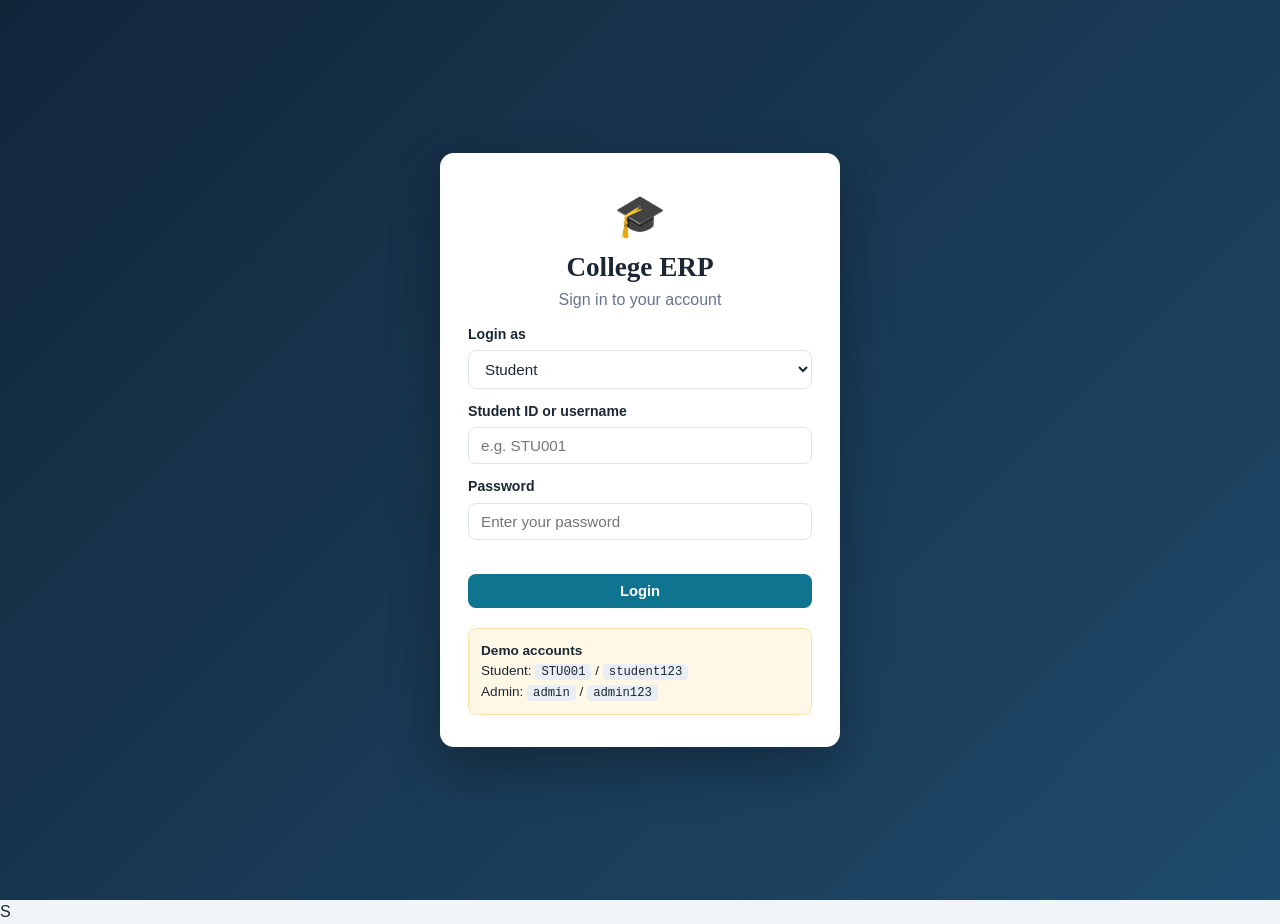
<file: index.html>
<!DOCTYPE html>
<html lang="en">
<head>
  <meta charset="UTF-8">
  <meta name="viewport" content="width=device-width, initial-scale=1.0">
  <title>College ERP</title>
  <link rel="stylesheet" href="style.css">
</head>
<body>

  <!-- =====================================================
       1. LOGIN SCREEN (shown first)
       ===================================================== -->
  <section id="login-screen">
    <div class="login-card">
      <div class="login-logo">🎓</div>
      <h1>College ERP</h1>
      <p class="muted">Sign in to your account</p>

      <form id="login-form">
        <label for="login-role">Login as</label>
        <select id="login-role">
          <option value="student">Student</option>
          <option value="admin">Admin</option>
        </select>

        <label for="login-id">Student ID or username</label>
        <input type="text" id="login-id" placeholder="e.g. STU001" required>

        <label for="login-password">Password</label>
        <input type="password" id="login-password" placeholder="Enter your password" required>

        <p id="login-error" class="error-text"></p>
        <button type="submit" class="btn btn-primary btn-block">Login</button>
      </form>

      <div class="demo-box">
        <strong>Demo accounts</strong>
        <p>Student: <code>STU001</code> / <code>student123</code></p>
        <p>Admin: <code>admin</code> / <code>admin123</code></p>
      </div>
    </div>
  </section>

  <!-- =====================================================
       2. MAIN APP (sidebar + top bar + page content)
       ===================================================== -->
  <div id="app" class="hidden">

    <aside id="sidebar">
      <div class="brand">🎓 <span>College ERP</span></div>
      <nav id="nav-menu"></nav>
      <button class="logout-btn" onclick="logout()">Logout</button>
    </aside>
    <div id="overlay" onclick="closeSidebar()"></div>

    <div class="main">
      <header class="topbar">
        <button class="icon-btn menu-btn" onclick="toggleSidebar()" aria-label="Open menu">☰</button>
        <h2 id="page-title">Dashboard</h2>
        <div class="user-info">
          <span id="user-name"></span>
          <span id="user-role" class="badge badge-blue"></span>
        </div>
      </header>

      <!-- Every page is drawn into this container by script.js -->
      <main id="content"></main>
    </div>
  </div>

  <!-- =====================================================
       3. POP-UP FORM (used for all "Add" and "Edit" forms)
       ===================================================== -->
  <div id="modal" class="modal hidden" onclick="if (event.target === this) closeModal()">
    <div class="modal-box">
      <div class="modal-head">
        <h3 id="modal-title"></h3>
        <button class="icon-btn" onclick="closeModal()" aria-label="Close">✕</button>
      </div>
      <form id="modal-form">
        <div id="modal-body"></div>
        <div class="modal-actions">
          <button type="button" class="btn btn-light" onclick="closeModal()">Cancel</button>
          <button type="submit" class="btn btn-primary">Save</button>
        </div>
      </form>
    </div>
  </div>

  <!-- Small message that appears at the bottom of the screen -->
  <div id="toast" class="toast"></div>

  <script src="script.js"></script>
</body>
</html>S
</file>
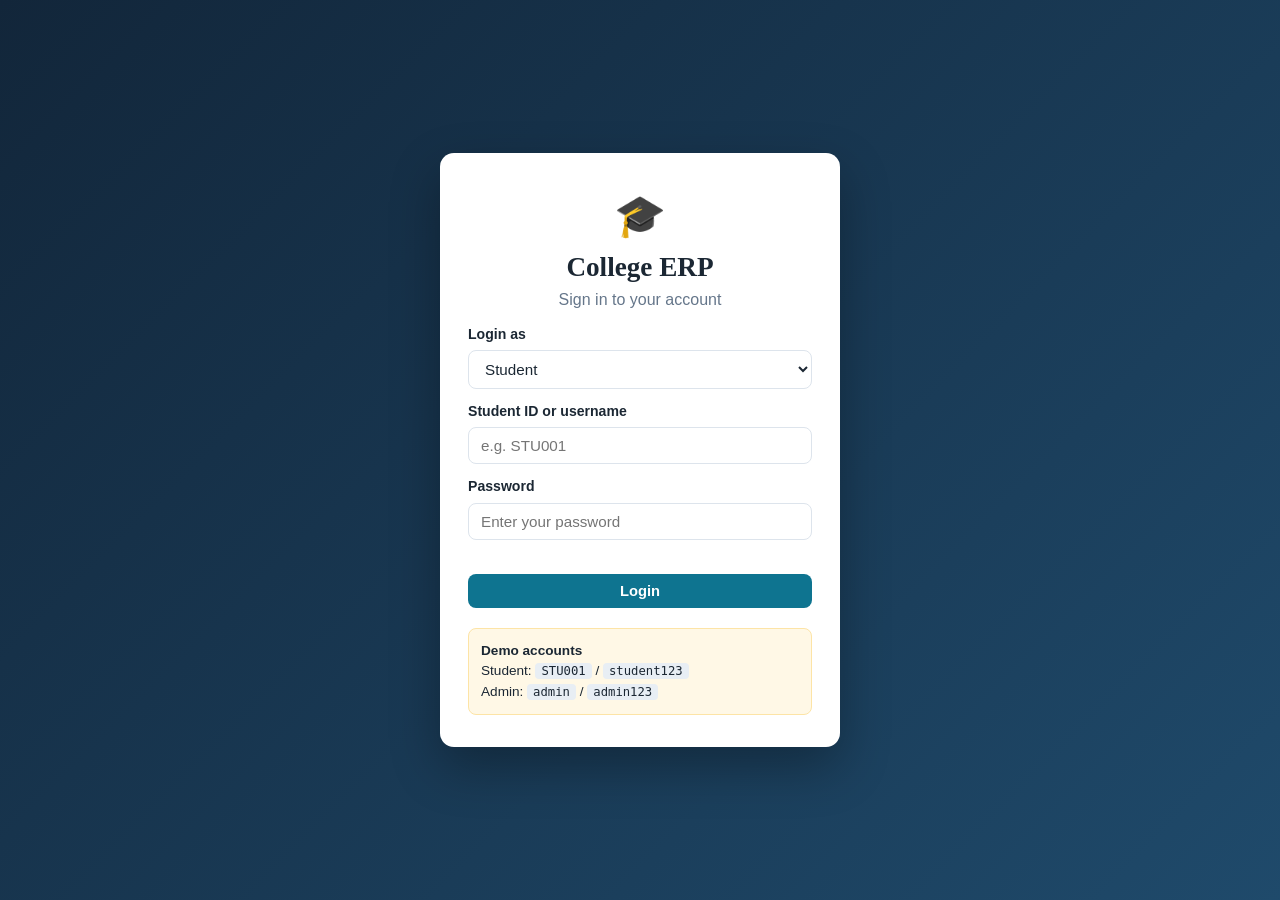
<file: college-erp/index.html>
<!DOCTYPE html>
<html lang="en">
<head>
  <meta charset="UTF-8">
  <meta name="viewport" content="width=device-width, initial-scale=1.0">
  <title>College ERP</title>
  <link rel="stylesheet" href="style.css">
</head>
<body>

  <!-- =====================================================
       1. LOGIN SCREEN (shown first)
       ===================================================== -->
  <section id="login-screen">
    <div class="login-card">
      <div class="login-logo">🎓</div>
      <h1>College ERP</h1>
      <p class="muted">Sign in to your account</p>

      <form id="login-form">
        <label for="login-role">Login as</label>
        <select id="login-role">
          <option value="student">Student</option>
          <option value="admin">Admin</option>
        </select>

        <label for="login-id">Student ID or username</label>
        <input type="text" id="login-id" placeholder="e.g. STU001" required>

        <label for="login-password">Password</label>
        <input type="password" id="login-password" placeholder="Enter your password" required>

        <p id="login-error" class="error-text"></p>
        <button type="submit" class="btn btn-primary btn-block">Login</button>
      </form>

      <div class="demo-box">
        <strong>Demo accounts</strong>
        <p>Student: <code>STU001</code> / <code>student123</code></p>
        <p>Admin: <code>admin</code> / <code>admin123</code></p>
      </div>
    </div>
  </section>

  <!-- =====================================================
       2. MAIN APP (sidebar + top bar + page content)
       ===================================================== -->
  <div id="app" class="hidden">

    <aside id="sidebar">
      <div class="brand">🎓 <span>College ERP</span></div>
      <nav id="nav-menu"></nav>
      <button class="logout-btn" onclick="logout()">Logout</button>
    </aside>
    <div id="overlay" onclick="closeSidebar()"></div>

    <div class="main">
      <header class="topbar">
        <button class="icon-btn menu-btn" onclick="toggleSidebar()" aria-label="Open menu">☰</button>
        <h2 id="page-title">Dashboard</h2>
        <div class="user-info">
          <span id="user-name"></span>
          <span id="user-role" class="badge badge-blue"></span>
        </div>
      </header>

      <!-- Every page is drawn into this container by script.js -->
      <main id="content"></main>
    </div>
  </div>

  <!-- =====================================================
       3. POP-UP FORM (used for all "Add" and "Edit" forms)
       ===================================================== -->
  <div id="modal" class="modal hidden" onclick="if (event.target === this) closeModal()">
    <div class="modal-box">
      <div class="modal-head">
        <h3 id="modal-title"></h3>
        <button class="icon-btn" onclick="closeModal()" aria-label="Close">✕</button>
      </div>
      <form id="modal-form">
        <div id="modal-body"></div>
        <div class="modal-actions">
          <button type="button" class="btn btn-light" onclick="closeModal()">Cancel</button>
          <button type="submit" class="btn btn-primary">Save</button>
        </div>
      </form>
    </div>
  </div>

  <!-- Small message that appears at the bottom of the screen -->
  <div id="toast" class="toast"></div>

  <script src="script.js"></script>
</body>
</html>
</file>
<file: style.css>
/* ============================================================
   College ERP - style.css
   Sections:
     1. Variables & reset      6. Cards, stats, grids
     2. Buttons & forms        7. Tables, badges, progress bar
     3. Login screen           8. Timetable & lists
     4. Sidebar & layout       9. Pop-up form & toast
     5. Top bar               10. Responsive (mobile)
   ============================================================ */

/* ---------- 1. VARIABLES & RESET ---------- */
:root {
  --ink: #12263a;          /* sidebar background */
  --ink-soft: #1c3550;     /* sidebar hover */
  --primary: #0e7490;      /* main accent (teal-blue) */
  --primary-dark: #0b5d73;
  --accent: #f59e0b;       /* amber highlight */
  --bg: #f2f5f8;
  --card: #ffffff;
  --text: #1b2733;
  --muted: #65768a;
  --border: #dde4ec;

  --green: #15803d;
  --red: #b91c1c;
  --orange: #c2570c;
  --blue: #1d4ed8;
  --purple: #6d28d9;

  --shadow: 0 1px 3px rgba(18, 38, 58, 0.08), 0 4px 14px rgba(18, 38, 58, 0.05);
  --sidebar-width: 250px;
}

* { box-sizing: border-box; margin: 0; padding: 0; }

body {
  font-family: "Segoe UI", -apple-system, Roboto, Helvetica, Arial, sans-serif;
  background: var(--bg);
  color: var(--text);
  line-height: 1.5;
}

h1, h2, h3 { font-family: Georgia, "Times New Roman", serif; font-weight: 700; }

.hidden { display: none !important; }
.muted { color: var(--muted); }
code { background: #e8eef4; padding: 1px 6px; border-radius: 4px; font-size: 0.9em; }

/* ---------- 2. BUTTONS & FORMS ---------- */
.btn {
  display: inline-block;
  border: none;
  border-radius: 8px;
  padding: 9px 16px;
  font-size: 0.92rem;
  font-weight: 600;
  cursor: pointer;
  transition: background 0.15s;
}
.btn-primary { background: var(--primary); color: #fff; }
.btn-primary:hover { background: var(--primary-dark); }
.btn-light { background: #e8eef4; color: var(--text); }
.btn-light:hover { background: #d9e2eb; }
.btn-danger { background: #fde8e8; color: var(--red); }
.btn-danger:hover { background: #fbd0d0; }
.btn-small { padding: 5px 10px; font-size: 0.82rem; }
.btn-block { width: 100%; margin-top: 8px; }

.icon-btn {
  background: none;
  border: none;
  font-size: 1.15rem;
  cursor: pointer;
  padding: 4px 8px;
  border-radius: 6px;
}
.icon-btn:hover { background: #e8eef4; }

label { display: block; font-size: 0.88rem; font-weight: 600; margin: 12px 0 5px; }

input, select, textarea {
  width: 100%;
  padding: 9px 12px;
  border: 1px solid var(--border);
  border-radius: 8px;
  font-size: 0.95rem;
  font-family: inherit;
  background: #fff;
  color: var(--text);
}
input:focus, select:focus, textarea:focus, .btn:focus-visible, .icon-btn:focus-visible {
  outline: 2px solid var(--primary);
  outline-offset: 1px;
}
input[readonly] { background: #eef2f6; color: var(--muted); }
textarea { resize: vertical; min-height: 90px; }
input[type="radio"] { width: auto; margin-right: 4px; }

.error-text { color: var(--red); font-size: 0.88rem; min-height: 1.3em; margin-top: 8px; }

/* ---------- 3. LOGIN SCREEN ---------- */
#login-screen {
  min-height: 100vh;
  display: flex;
  align-items: center;
  justify-content: center;
  padding: 20px;
  background: linear-gradient(135deg, var(--ink) 0%, #1f4a6b 100%);
}
.login-card {
  background: var(--card);
  width: 100%;
  max-width: 400px;
  padding: 32px 28px;
  border-radius: 14px;
  box-shadow: 0 20px 50px rgba(0, 0, 0, 0.3);
  text-align: center;
}
.login-card form { text-align: left; margin-top: 10px; }
.login-logo { font-size: 2.6rem; }
.login-card h1 { font-size: 1.7rem; }
.demo-box {
  margin-top: 20px;
  padding: 12px;
  background: #fff8e6;
  border: 1px solid #fde4a6;
  border-radius: 8px;
  font-size: 0.85rem;
  text-align: left;
}

/* ---------- 4. SIDEBAR & LAYOUT ---------- */
#app { display: flex; min-height: 100vh; }

#sidebar {
  width: var(--sidebar-width);
  background: var(--ink);
  color: #fff;
  display: flex;
  flex-direction: column;
  position: sticky;
  top: 0;
  height: 100vh;
  flex-shrink: 0;
  padding: 18px 12px;
}
.brand { font-family: Georgia, serif; font-size: 1.3rem; font-weight: 700; padding: 6px 12px 20px; }

#nav-menu { flex: 1; overflow-y: auto; }
.nav-link {
  display: flex;
  align-items: center;
  gap: 12px;
  padding: 11px 12px;
  margin-bottom: 4px;
  color: #c5d3e0;
  text-decoration: none;
  border-radius: 8px;
  font-size: 0.95rem;
}
.nav-link:hover { background: var(--ink-soft); color: #fff; }
.nav-link.active { background: var(--primary); color: #fff; font-weight: 600; }

.logout-btn {
  background: transparent;
  border: 1px solid #3b5673;
  color: #c5d3e0;
  padding: 10px;
  border-radius: 8px;
  cursor: pointer;
  font-size: 0.92rem;
}
.logout-btn:hover { background: var(--ink-soft); color: #fff; }

.main { flex: 1; min-width: 0; }
#content { padding: 24px; max-width: 1200px; }
#overlay { display: none; }

/* ---------- 5. TOP BAR ---------- */
.topbar {
  display: flex;
  align-items: center;
  gap: 12px;
  background: var(--card);
  padding: 14px 24px;
  border-bottom: 1px solid var(--border);
  position: sticky;
  top: 0;
  z-index: 5;
}
.topbar h2 { flex: 1; font-size: 1.25rem; }
.user-info { display: flex; align-items: center; gap: 10px; font-weight: 600; font-size: 0.92rem; }
.menu-btn { display: none; }

/* ---------- 6. CARDS, STATS, GRIDS ---------- */
.card {
  background: var(--card);
  border-radius: 10px;
  padding: 20px;
  box-shadow: var(--shadow);
}
.card h3 { font-size: 1.05rem; margin-bottom: 14px; }

.grid { display: grid; gap: 18px; margin-bottom: 18px; }
.stats-grid { grid-template-columns: repeat(auto-fit, minmax(210px, 1fr)); }
.two-col { grid-template-columns: repeat(auto-fit, minmax(320px, 1fr)); }
.day-grid { grid-template-columns: repeat(auto-fit, minmax(280px, 1fr)); }
.material-grid { grid-template-columns: repeat(auto-fit, minmax(260px, 1fr)); }

.welcome { margin-bottom: 20px; }
.welcome h3 { font-size: 1.5rem; margin-bottom: 2px; }

.stat-card { display: flex; align-items: center; gap: 16px; }
.stat-icon {
  width: 52px;
  height: 52px;
  border-radius: 12px;
  display: flex;
  align-items: center;
  justify-content: center;
  font-size: 1.5rem;
}
.stat-icon.green { background: #dcfce7; }
.stat-icon.red { background: #fee2e2; }
.stat-icon.orange { background: #ffedd5; }
.stat-icon.blue { background: #dbeafe; }
.stat-icon.purple { background: #ede9fe; }
.stat-label { color: var(--muted); font-size: 0.85rem; }
.stat-value { font-family: "Segoe UI", sans-serif; font-size: 1.6rem; line-height: 1.2; }

.toolbar { display: flex; flex-wrap: wrap; gap: 12px; justify-content: space-between; margin-bottom: 16px; }
.toolbar .search { max-width: 320px; }
.actions-row { display: flex; flex-wrap: wrap; gap: 10px; }

.empty { color: var(--muted); font-size: 0.92rem; padding: 6px 0; }

/* ---------- 7. TABLES, BADGES, PROGRESS BAR ---------- */
.table-wrap { overflow-x: auto; }
table { width: 100%; border-collapse: collapse; font-size: 0.92rem; }
th, td { padding: 11px 12px; text-align: left; border-bottom: 1px solid var(--border); white-space: nowrap; }
th { background: #f6f8fb; font-weight: 600; color: var(--muted); font-size: 0.85rem; }
tr:hover td { background: #fafcfe; }
td .btn + .btn { margin-left: 6px; }

.badge {
  display: inline-block;
  padding: 2px 10px;
  border-radius: 999px;
  font-size: 0.78rem;
  font-weight: 600;
}
.badge-green { background: #dcfce7; color: var(--green); }
.badge-red { background: #fee2e2; color: var(--red); }
.badge-orange { background: #ffedd5; color: var(--orange); }
.badge-blue { background: #dbeafe; color: var(--blue); }
.badge-gray { background: #e8eef4; color: var(--muted); }
.badge-purple { background: #ede9fe; color: var(--purple); }

.progress { height: 12px; background: #e8eef4; border-radius: 999px; overflow: hidden; margin: 10px 0; }
.progress-bar { height: 100%; background: var(--green); border-radius: 999px; }
.progress-bar.low { background: var(--red); }

.attendance-summary { display: flex; flex-wrap: wrap; gap: 24px; margin-top: 8px; font-size: 0.92rem; }
.alert { padding: 10px 14px; border-radius: 8px; margin-top: 10px; font-size: 0.9rem; }
.alert-warn { background: #fee2e2; color: var(--red); }
.alert-ok { background: #dcfce7; color: var(--green); }

/* ---------- 8. TIMETABLE & LISTS ---------- */
.day-card.today { border-top: 4px solid var(--accent); }
.class-item {
  display: flex;
  align-items: center;
  gap: 12px;
  padding: 10px 0;
  border-bottom: 1px solid var(--border);
}
.class-item:last-child { border-bottom: none; }
.class-time { font-size: 0.82rem; font-weight: 600; color: var(--primary); min-width: 100px; }
.class-info { flex: 1; display: flex; flex-direction: column; }
.class-info span { font-size: 0.82rem; color: var(--muted); }

.notice {
  padding: 14px 16px;
  border-left: 4px solid var(--primary);
  background: #f6f9fc;
  border-radius: 0 8px 8px 0;
  margin-bottom: 12px;
}
.notice.important { border-left-color: var(--accent); }
.notice.urgent { border-left-color: var(--red); }
.notice-head { display: flex; flex-wrap: wrap; align-items: center; gap: 8px; margin-bottom: 4px; }
.notice-head strong { flex: 1; }
.notice p { font-size: 0.92rem; }
.notice small { color: var(--muted); }

.material-card { display: flex; flex-direction: column; gap: 6px; }
.material-icon { font-size: 2rem; }
.material-card h3 { margin-bottom: 0; }
.material-card .actions-row { margin-top: auto; padding-top: 10px; }

/* ---------- 9. POP-UP FORM & TOAST ---------- */
.modal {
  position: fixed;
  inset: 0;
  background: rgba(18, 38, 58, 0.55);
  display: flex;
  align-items: center;
  justify-content: center;
  padding: 16px;
  z-index: 50;
}
.modal-box {
  background: #fff;
  width: 100%;
  max-width: 560px;
  max-height: 92vh;
  overflow-y: auto;
  border-radius: 12px;
  padding: 22px;
}
.modal-head { display: flex; justify-content: space-between; align-items: center; }
.modal-actions { display: flex; justify-content: flex-end; gap: 10px; margin-top: 20px; }
.form-grid { display: grid; grid-template-columns: 1fr 1fr; gap: 0 14px; }
.form-grid .full { grid-column: 1 / -1; }

.toast {
  position: fixed;
  bottom: 24px;
  left: 50%;
  transform: translate(-50%, 20px);
  background: var(--ink);
  color: #fff;
  padding: 11px 20px;
  border-radius: 8px;
  font-size: 0.92rem;
  opacity: 0;
  pointer-events: none;
  transition: opacity 0.2s, transform 0.2s;
  z-index: 100;
}
.toast.show { opacity: 1; transform: translate(-50%, 0); }
.toast.error { background: var(--red); }

/* ---------- 10. RESPONSIVE (tablets & phones) ---------- */
@media (max-width: 800px) {
  #sidebar {
    position: fixed;
    left: 0;
    top: 0;
    z-index: 30;
    transform: translateX(-100%);
    transition: transform 0.25s;
  }
  #sidebar.open { transform: translateX(0); }

  #overlay.show {
    display: block;
    position: fixed;
    inset: 0;
    background: rgba(0, 0, 0, 0.45);
    z-index: 20;
  }

  .menu-btn { display: block; }
  .topbar { padding: 12px 16px; }
  #user-name { display: none; }
  #content { padding: 16px; }
  .form-grid { grid-template-columns: 1fr; }
}

@media (prefers-reduced-motion: reduce) {
  * { transition: none !important; }
}
</file>
<file: college-erp/style.css>
/* ============================================================
   College ERP - style.css
   Sections:
     1. Variables & reset      6. Cards, stats, grids
     2. Buttons & forms        7. Tables, badges, progress bar
     3. Login screen           8. Timetable & lists
     4. Sidebar & layout       9. Pop-up form & toast
     5. Top bar               10. Responsive (mobile)
   ============================================================ */

/* ---------- 1. VARIABLES & RESET ---------- */
:root {
  --ink: #12263a;          /* sidebar background */
  --ink-soft: #1c3550;     /* sidebar hover */
  --primary: #0e7490;      /* main accent (teal-blue) */
  --primary-dark: #0b5d73;
  --accent: #f59e0b;       /* amber highlight */
  --bg: #f2f5f8;
  --card: #ffffff;
  --text: #1b2733;
  --muted: #65768a;
  --border: #dde4ec;

  --green: #15803d;
  --red: #b91c1c;
  --orange: #c2570c;
  --blue: #1d4ed8;
  --purple: #6d28d9;

  --shadow: 0 1px 3px rgba(18, 38, 58, 0.08), 0 4px 14px rgba(18, 38, 58, 0.05);
  --sidebar-width: 250px;
}

* { box-sizing: border-box; margin: 0; padding: 0; }

body {
  font-family: "Segoe UI", -apple-system, Roboto, Helvetica, Arial, sans-serif;
  background: var(--bg);
  color: var(--text);
  line-height: 1.5;
}

h1, h2, h3 { font-family: Georgia, "Times New Roman", serif; font-weight: 700; }

.hidden { display: none !important; }
.muted { color: var(--muted); }
code { background: #e8eef4; padding: 1px 6px; border-radius: 4px; font-size: 0.9em; }

/* ---------- 2. BUTTONS & FORMS ---------- */
.btn {
  display: inline-block;
  border: none;
  border-radius: 8px;
  padding: 9px 16px;
  font-size: 0.92rem;
  font-weight: 600;
  cursor: pointer;
  transition: background 0.15s;
}
.btn-primary { background: var(--primary); color: #fff; }
.btn-primary:hover { background: var(--primary-dark); }
.btn-light { background: #e8eef4; color: var(--text); }
.btn-light:hover { background: #d9e2eb; }
.btn-danger { background: #fde8e8; color: var(--red); }
.btn-danger:hover { background: #fbd0d0; }
.btn-small { padding: 5px 10px; font-size: 0.82rem; }
.btn-block { width: 100%; margin-top: 8px; }

.icon-btn {
  background: none;
  border: none;
  font-size: 1.15rem;
  cursor: pointer;
  padding: 4px 8px;
  border-radius: 6px;
}
.icon-btn:hover { background: #e8eef4; }

label { display: block; font-size: 0.88rem; font-weight: 600; margin: 12px 0 5px; }

input, select, textarea {
  width: 100%;
  padding: 9px 12px;
  border: 1px solid var(--border);
  border-radius: 8px;
  font-size: 0.95rem;
  font-family: inherit;
  background: #fff;
  color: var(--text);
}
input:focus, select:focus, textarea:focus, .btn:focus-visible, .icon-btn:focus-visible {
  outline: 2px solid var(--primary);
  outline-offset: 1px;
}
input[readonly] { background: #eef2f6; color: var(--muted); }
textarea { resize: vertical; min-height: 90px; }
input[type="radio"] { width: auto; margin-right: 4px; }

.error-text { color: var(--red); font-size: 0.88rem; min-height: 1.3em; margin-top: 8px; }

/* ---------- 3. LOGIN SCREEN ---------- */
#login-screen {
  min-height: 100vh;
  display: flex;
  align-items: center;
  justify-content: center;
  padding: 20px;
  background: linear-gradient(135deg, var(--ink) 0%, #1f4a6b 100%);
}
.login-card {
  background: var(--card);
  width: 100%;
  max-width: 400px;
  padding: 32px 28px;
  border-radius: 14px;
  box-shadow: 0 20px 50px rgba(0, 0, 0, 0.3);
  text-align: center;
}
.login-card form { text-align: left; margin-top: 10px; }
.login-logo { font-size: 2.6rem; }
.login-card h1 { font-size: 1.7rem; }
.demo-box {
  margin-top: 20px;
  padding: 12px;
  background: #fff8e6;
  border: 1px solid #fde4a6;
  border-radius: 8px;
  font-size: 0.85rem;
  text-align: left;
}

/* ---------- 4. SIDEBAR & LAYOUT ---------- */
#app { display: flex; min-height: 100vh; }

#sidebar {
  width: var(--sidebar-width);
  background: var(--ink);
  color: #fff;
  display: flex;
  flex-direction: column;
  position: sticky;
  top: 0;
  height: 100vh;
  flex-shrink: 0;
  padding: 18px 12px;
}
.brand { font-family: Georgia, serif; font-size: 1.3rem; font-weight: 700; padding: 6px 12px 20px; }

#nav-menu { flex: 1; overflow-y: auto; }
.nav-link {
  display: flex;
  align-items: center;
  gap: 12px;
  padding: 11px 12px;
  margin-bottom: 4px;
  color: #c5d3e0;
  text-decoration: none;
  border-radius: 8px;
  font-size: 0.95rem;
}
.nav-link:hover { background: var(--ink-soft); color: #fff; }
.nav-link.active { background: var(--primary); color: #fff; font-weight: 600; }

.logout-btn {
  background: transparent;
  border: 1px solid #3b5673;
  color: #c5d3e0;
  padding: 10px;
  border-radius: 8px;
  cursor: pointer;
  font-size: 0.92rem;
}
.logout-btn:hover { background: var(--ink-soft); color: #fff; }

.main { flex: 1; min-width: 0; }
#content { padding: 24px; max-width: 1200px; }
#overlay { display: none; }

/* ---------- 5. TOP BAR ---------- */
.topbar {
  display: flex;
  align-items: center;
  gap: 12px;
  background: var(--card);
  padding: 14px 24px;
  border-bottom: 1px solid var(--border);
  position: sticky;
  top: 0;
  z-index: 5;
}
.topbar h2 { flex: 1; font-size: 1.25rem; }
.user-info { display: flex; align-items: center; gap: 10px; font-weight: 600; font-size: 0.92rem; }
.menu-btn { display: none; }

/* ---------- 6. CARDS, STATS, GRIDS ---------- */
.card {
  background: var(--card);
  border-radius: 10px;
  padding: 20px;
  box-shadow: var(--shadow);
}
.card h3 { font-size: 1.05rem; margin-bottom: 14px; }

.grid { display: grid; gap: 18px; margin-bottom: 18px; }
.stats-grid { grid-template-columns: repeat(auto-fit, minmax(210px, 1fr)); }
.two-col { grid-template-columns: repeat(auto-fit, minmax(320px, 1fr)); }
.day-grid { grid-template-columns: repeat(auto-fit, minmax(280px, 1fr)); }
.material-grid { grid-template-columns: repeat(auto-fit, minmax(260px, 1fr)); }

.welcome { margin-bottom: 20px; }
.welcome h3 { font-size: 1.5rem; margin-bottom: 2px; }

.stat-card { display: flex; align-items: center; gap: 16px; }
.stat-icon {
  width: 52px;
  height: 52px;
  border-radius: 12px;
  display: flex;
  align-items: center;
  justify-content: center;
  font-size: 1.5rem;
}
.stat-icon.green { background: #dcfce7; }
.stat-icon.red { background: #fee2e2; }
.stat-icon.orange { background: #ffedd5; }
.stat-icon.blue { background: #dbeafe; }
.stat-icon.purple { background: #ede9fe; }
.stat-label { color: var(--muted); font-size: 0.85rem; }
.stat-value { font-family: "Segoe UI", sans-serif; font-size: 1.6rem; line-height: 1.2; }

.toolbar { display: flex; flex-wrap: wrap; gap: 12px; justify-content: space-between; margin-bottom: 16px; }
.toolbar .search { max-width: 320px; }
.actions-row { display: flex; flex-wrap: wrap; gap: 10px; }

.empty { color: var(--muted); font-size: 0.92rem; padding: 6px 0; }

/* ---------- 7. TABLES, BADGES, PROGRESS BAR ---------- */
.table-wrap { overflow-x: auto; }
table { width: 100%; border-collapse: collapse; font-size: 0.92rem; }
th, td { padding: 11px 12px; text-align: left; border-bottom: 1px solid var(--border); white-space: nowrap; }
th { background: #f6f8fb; font-weight: 600; color: var(--muted); font-size: 0.85rem; }
tr:hover td { background: #fafcfe; }
td .btn + .btn { margin-left: 6px; }

.badge {
  display: inline-block;
  padding: 2px 10px;
  border-radius: 999px;
  font-size: 0.78rem;
  font-weight: 600;
}
.badge-green { background: #dcfce7; color: var(--green); }
.badge-red { background: #fee2e2; color: var(--red); }
.badge-orange { background: #ffedd5; color: var(--orange); }
.badge-blue { background: #dbeafe; color: var(--blue); }
.badge-gray { background: #e8eef4; color: var(--muted); }
.badge-purple { background: #ede9fe; color: var(--purple); }

.progress { height: 12px; background: #e8eef4; border-radius: 999px; overflow: hidden; margin: 10px 0; }
.progress-bar { height: 100%; background: var(--green); border-radius: 999px; }
.progress-bar.low { background: var(--red); }

.attendance-summary { display: flex; flex-wrap: wrap; gap: 24px; margin-top: 8px; font-size: 0.92rem; }
.alert { padding: 10px 14px; border-radius: 8px; margin-top: 10px; font-size: 0.9rem; }
.alert-warn { background: #fee2e2; color: var(--red); }
.alert-ok { background: #dcfce7; color: var(--green); }

/* ---------- 8. TIMETABLE & LISTS ---------- */
.day-card.today { border-top: 4px solid var(--accent); }
.class-item {
  display: flex;
  align-items: center;
  gap: 12px;
  padding: 10px 0;
  border-bottom: 1px solid var(--border);
}
.class-item:last-child { border-bottom: none; }
.class-time { font-size: 0.82rem; font-weight: 600; color: var(--primary); min-width: 100px; }
.class-info { flex: 1; display: flex; flex-direction: column; }
.class-info span { font-size: 0.82rem; color: var(--muted); }

.notice {
  padding: 14px 16px;
  border-left: 4px solid var(--primary);
  background: #f6f9fc;
  border-radius: 0 8px 8px 0;
  margin-bottom: 12px;
}
.notice.important { border-left-color: var(--accent); }
.notice.urgent { border-left-color: var(--red); }
.notice-head { display: flex; flex-wrap: wrap; align-items: center; gap: 8px; margin-bottom: 4px; }
.notice-head strong { flex: 1; }
.notice p { font-size: 0.92rem; }
.notice small { color: var(--muted); }

.material-card { display: flex; flex-direction: column; gap: 6px; }
.material-icon { font-size: 2rem; }
.material-card h3 { margin-bottom: 0; }
.material-card .actions-row { margin-top: auto; padding-top: 10px; }

/* ---------- 9. POP-UP FORM & TOAST ---------- */
.modal {
  position: fixed;
  inset: 0;
  background: rgba(18, 38, 58, 0.55);
  display: flex;
  align-items: center;
  justify-content: center;
  padding: 16px;
  z-index: 50;
}
.modal-box {
  background: #fff;
  width: 100%;
  max-width: 560px;
  max-height: 92vh;
  overflow-y: auto;
  border-radius: 12px;
  padding: 22px;
}
.modal-head { display: flex; justify-content: space-between; align-items: center; }
.modal-actions { display: flex; justify-content: flex-end; gap: 10px; margin-top: 20px; }
.form-grid { display: grid; grid-template-columns: 1fr 1fr; gap: 0 14px; }
.form-grid .full { grid-column: 1 / -1; }

.toast {
  position: fixed;
  bottom: 24px;
  left: 50%;
  transform: translate(-50%, 20px);
  background: var(--ink);
  color: #fff;
  padding: 11px 20px;
  border-radius: 8px;
  font-size: 0.92rem;
  opacity: 0;
  pointer-events: none;
  transition: opacity 0.2s, transform 0.2s;
  z-index: 100;
}
.toast.show { opacity: 1; transform: translate(-50%, 0); }
.toast.error { background: var(--red); }

/* ---------- 10. RESPONSIVE (tablets & phones) ---------- */
@media (max-width: 800px) {
  #sidebar {
    position: fixed;
    left: 0;
    top: 0;
    z-index: 30;
    transform: translateX(-100%);
    transition: transform 0.25s;
  }
  #sidebar.open { transform: translateX(0); }

  #overlay.show {
    display: block;
    position: fixed;
    inset: 0;
    background: rgba(0, 0, 0, 0.45);
    z-index: 20;
  }

  .menu-btn { display: block; }
  .topbar { padding: 12px 16px; }
  #user-name { display: none; }
  #content { padding: 16px; }
  .form-grid { grid-template-columns: 1fr; }
}

@media (prefers-reduced-motion: reduce) {
  * { transition: none !important; }
}
</file>
